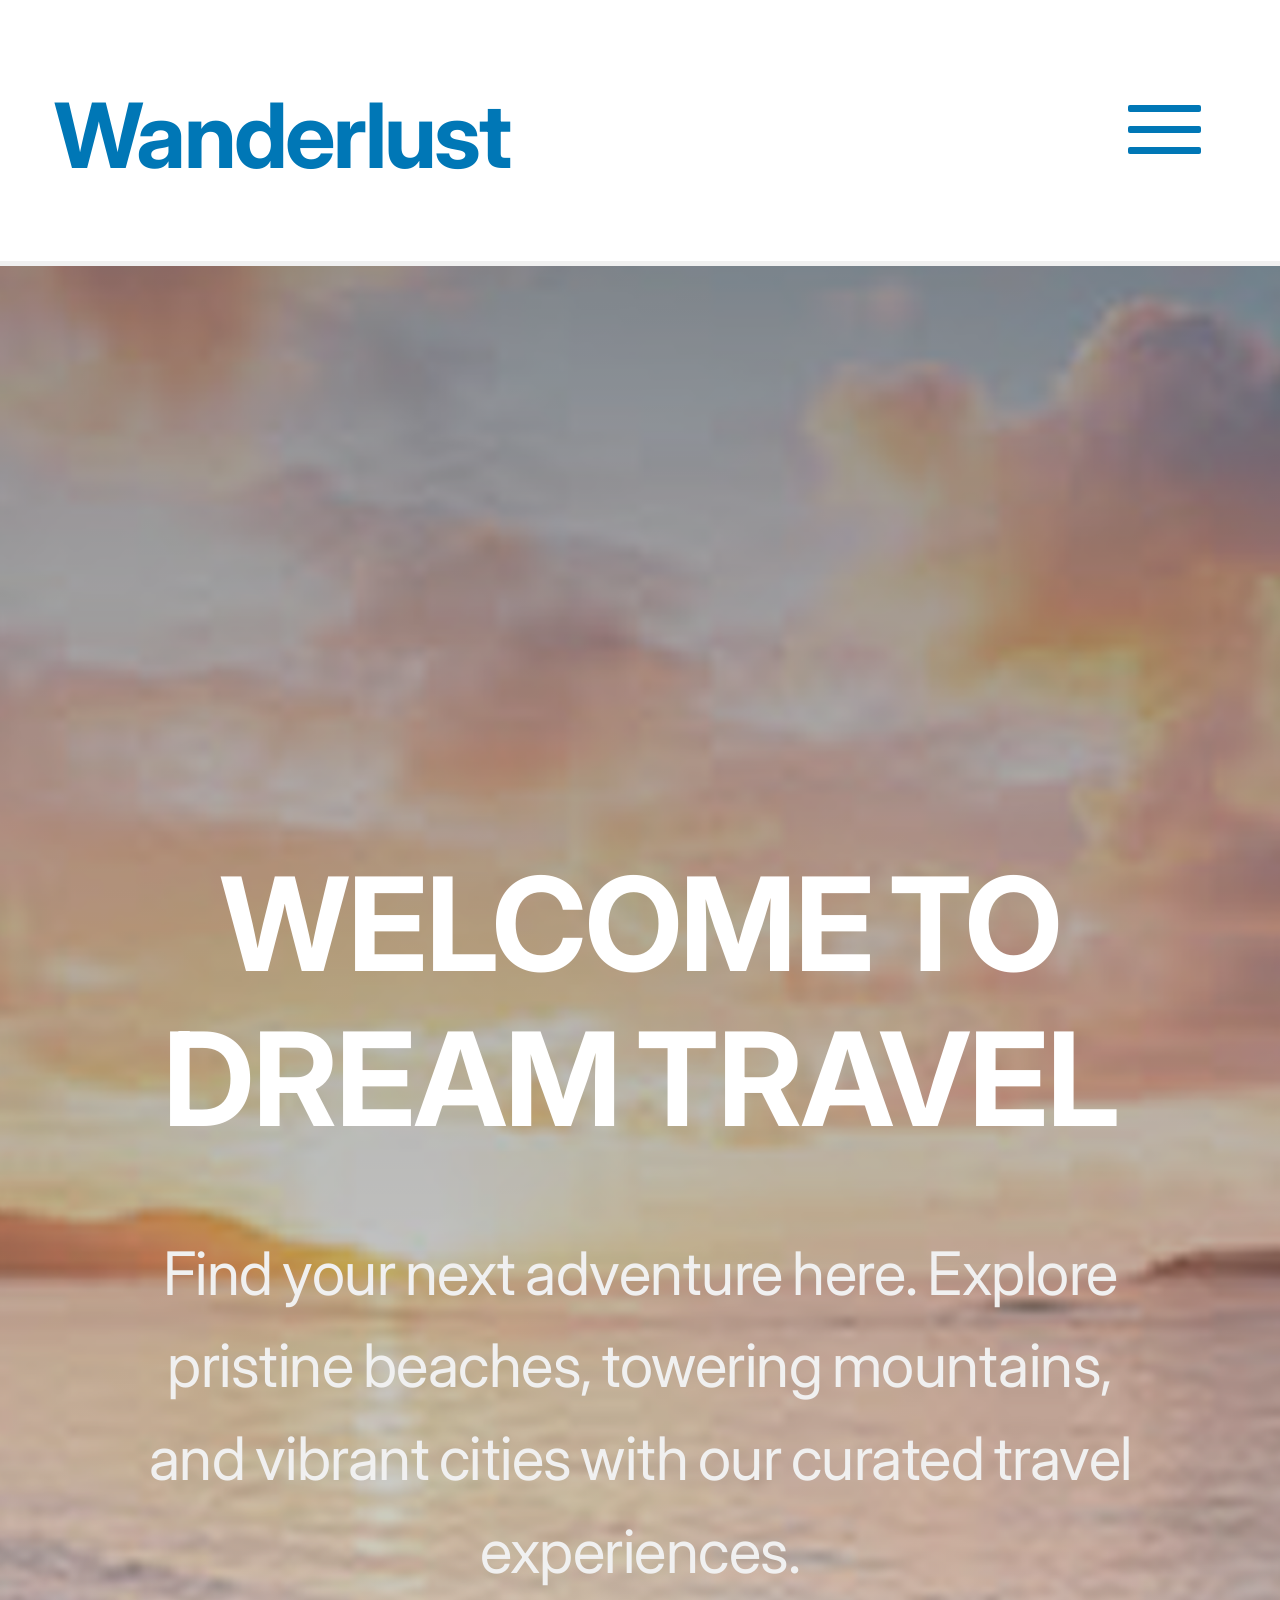
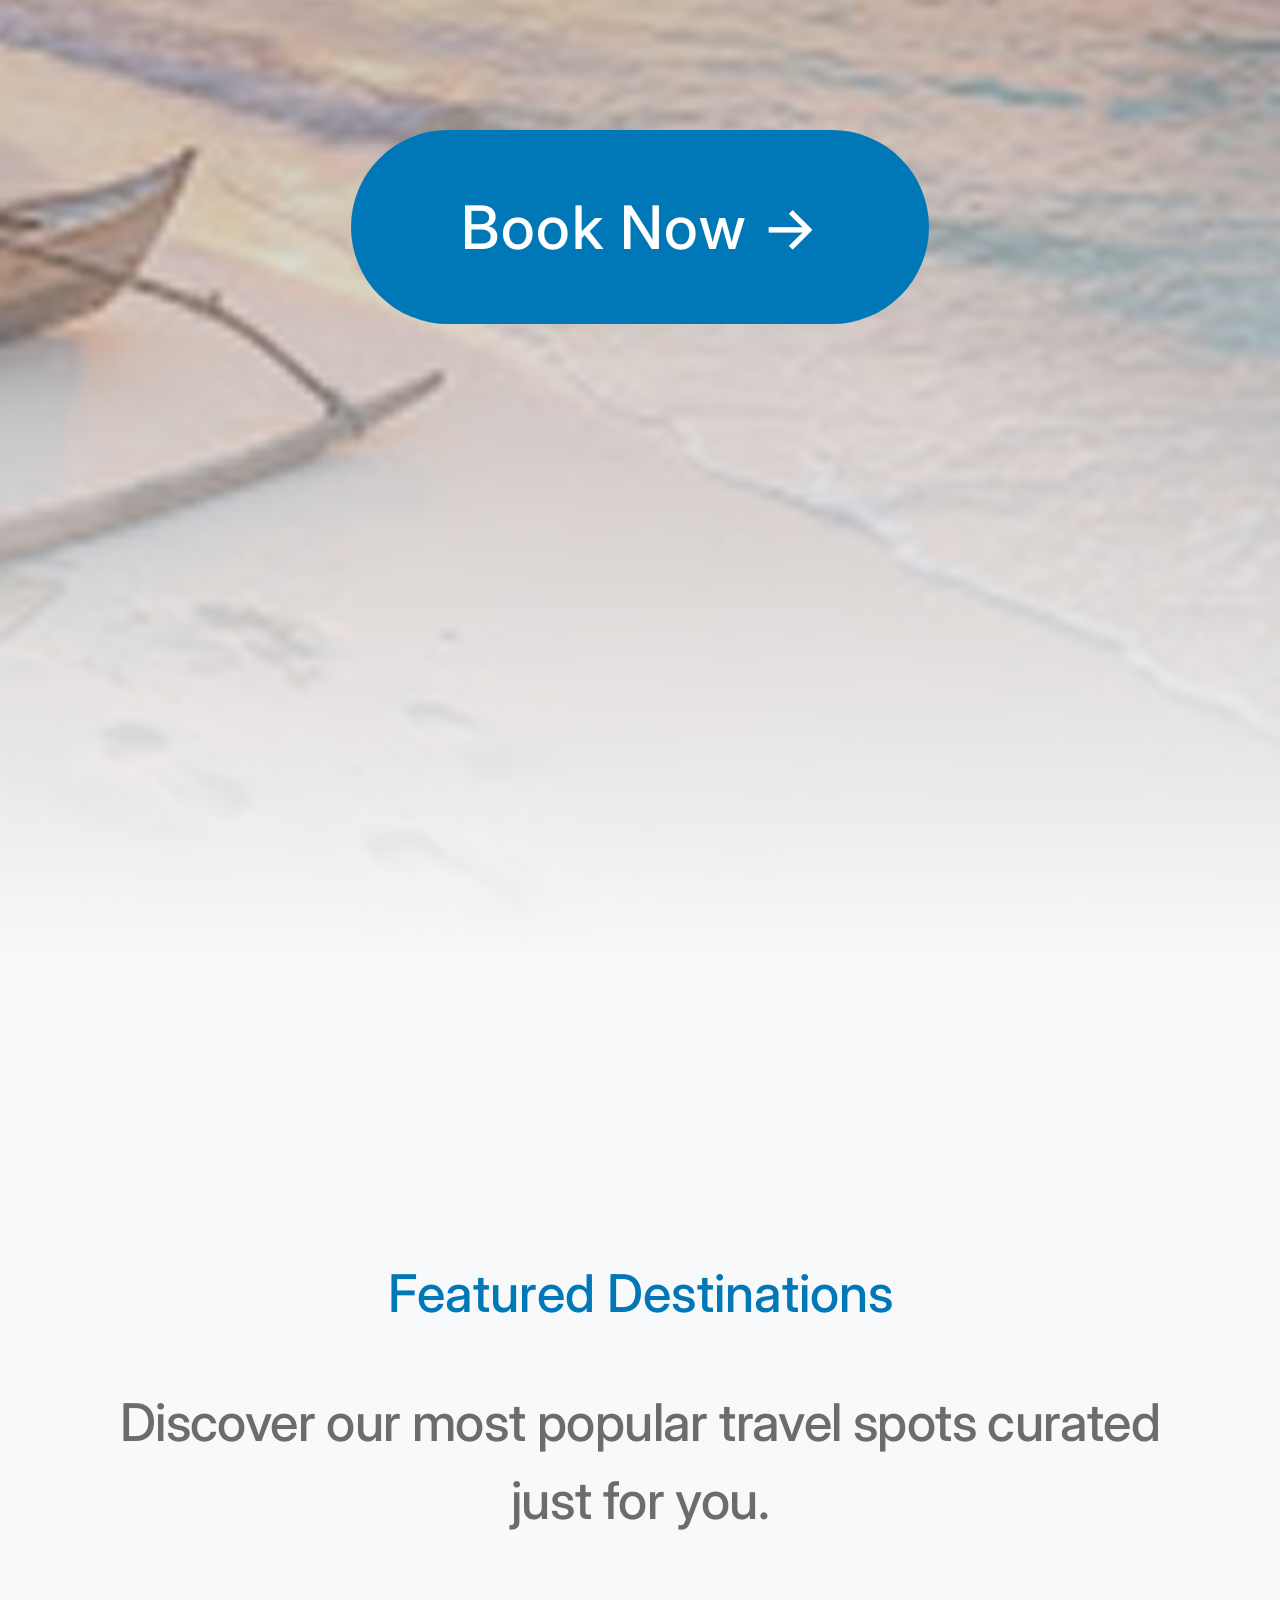
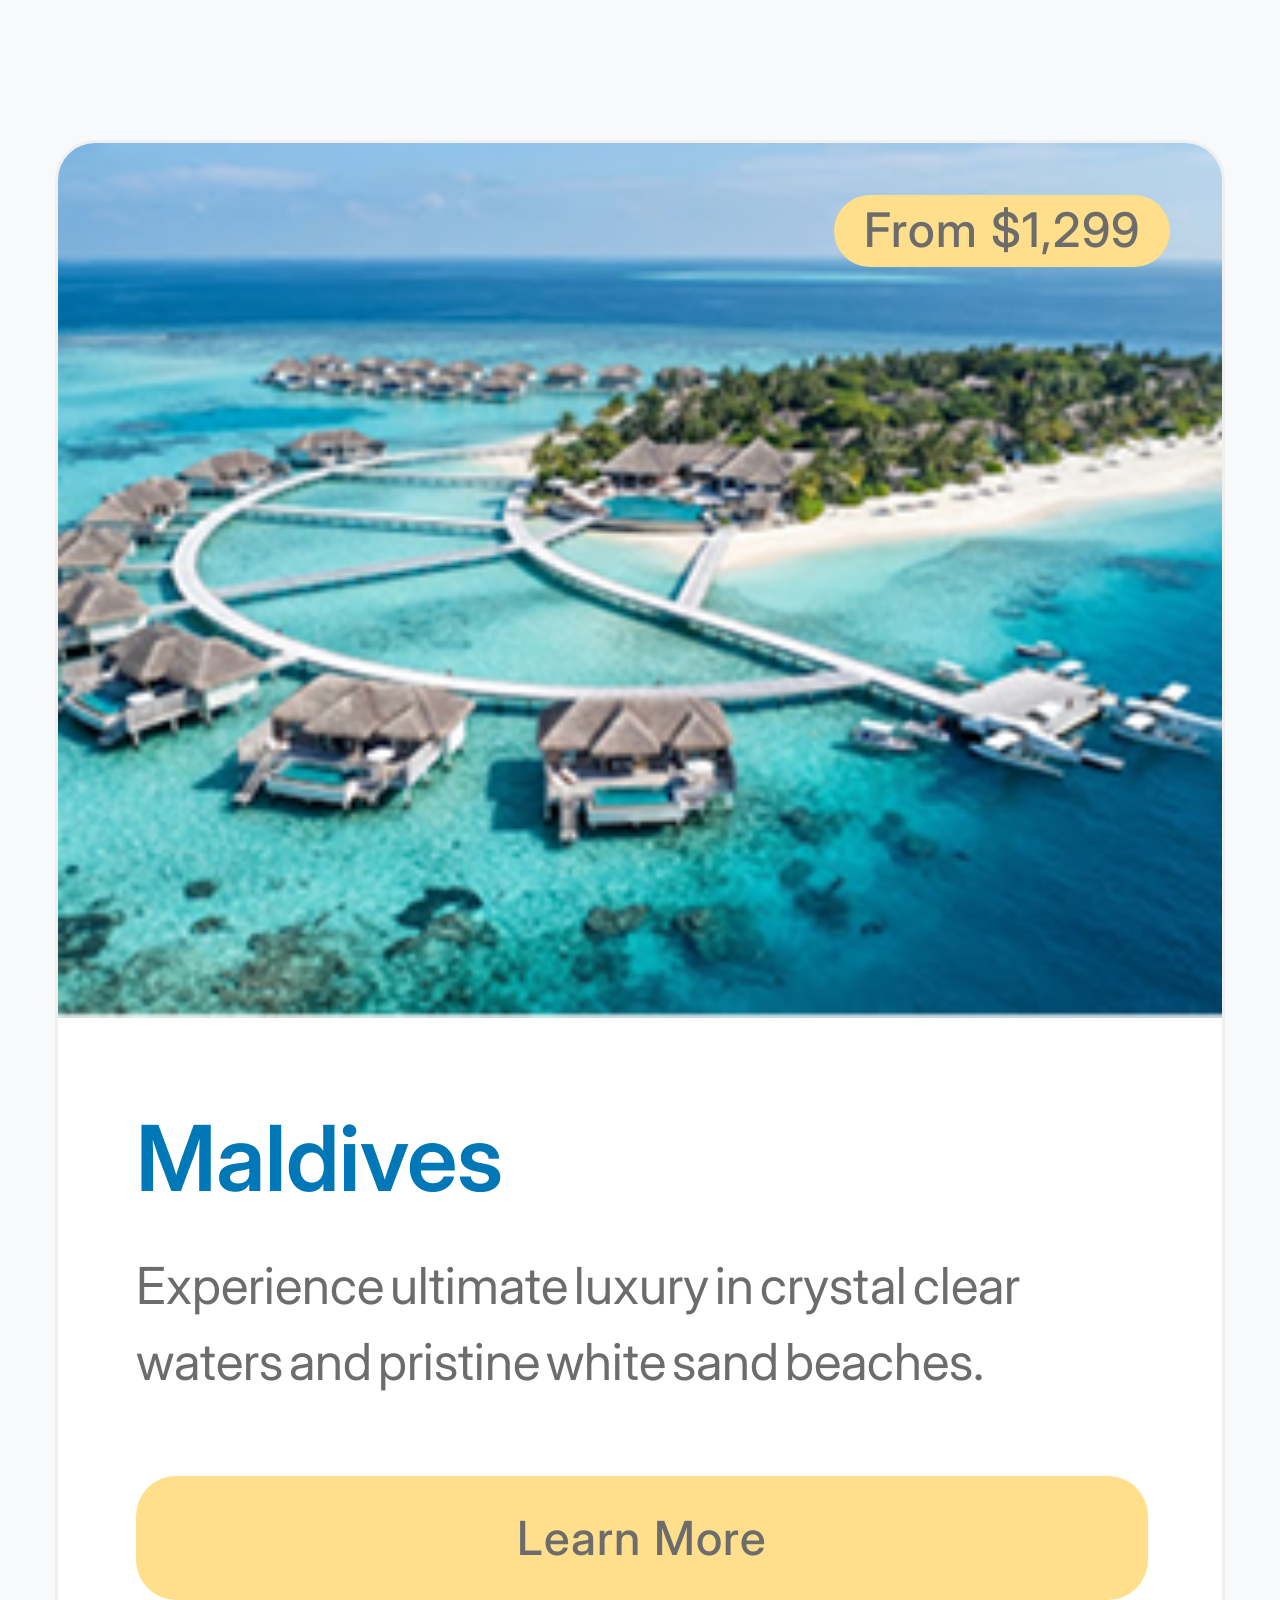
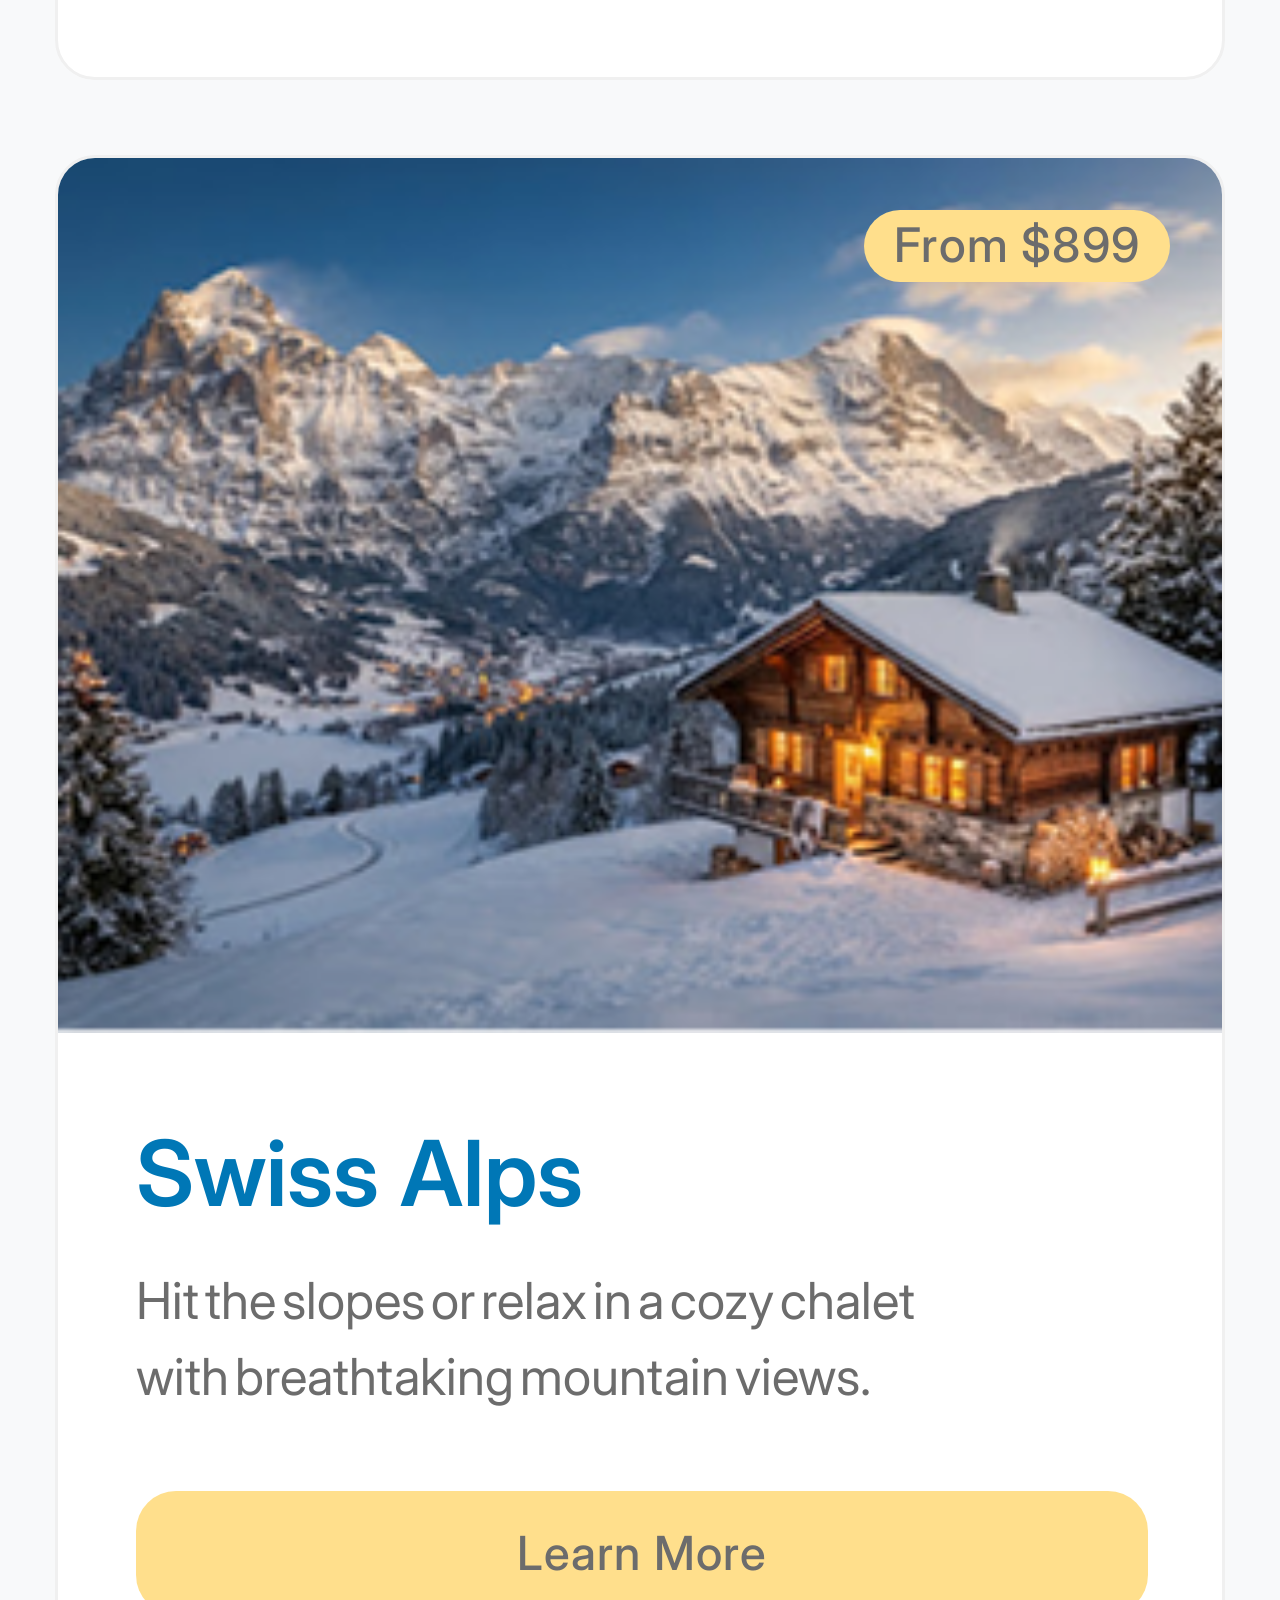
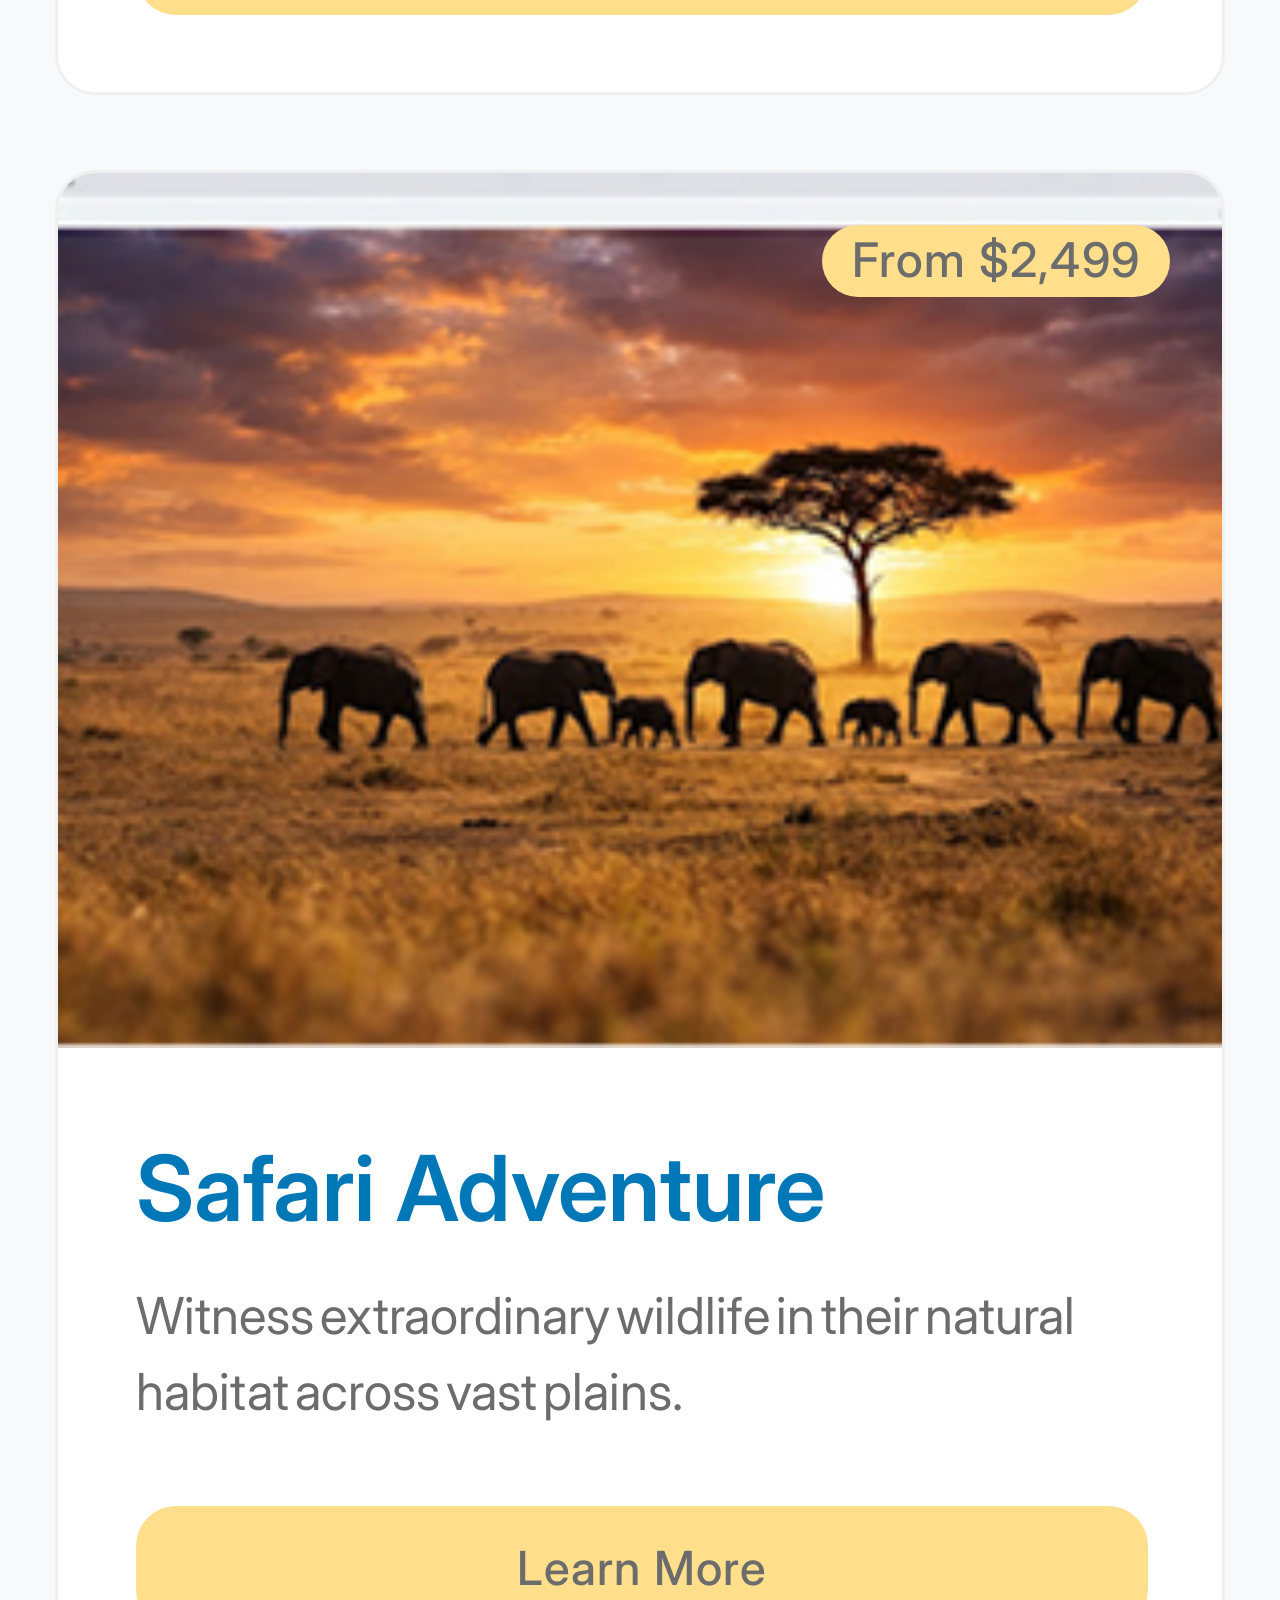
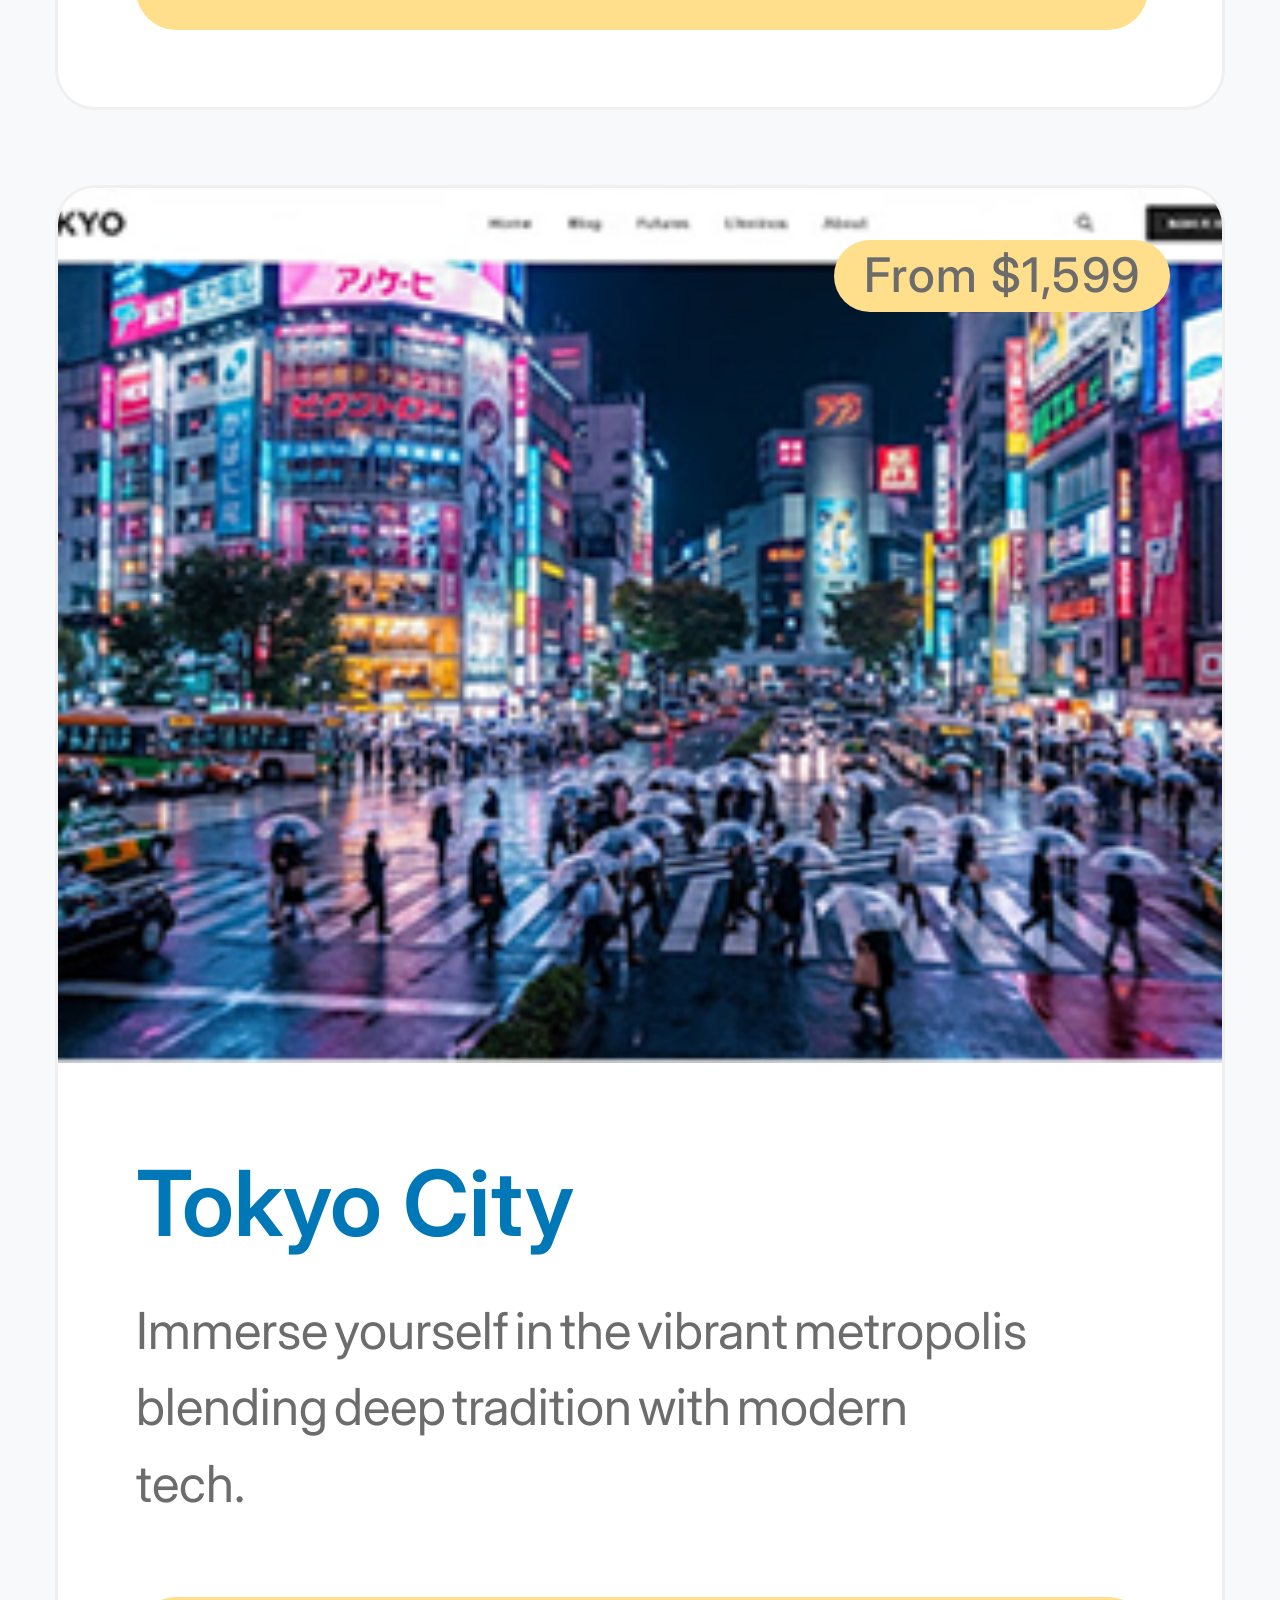
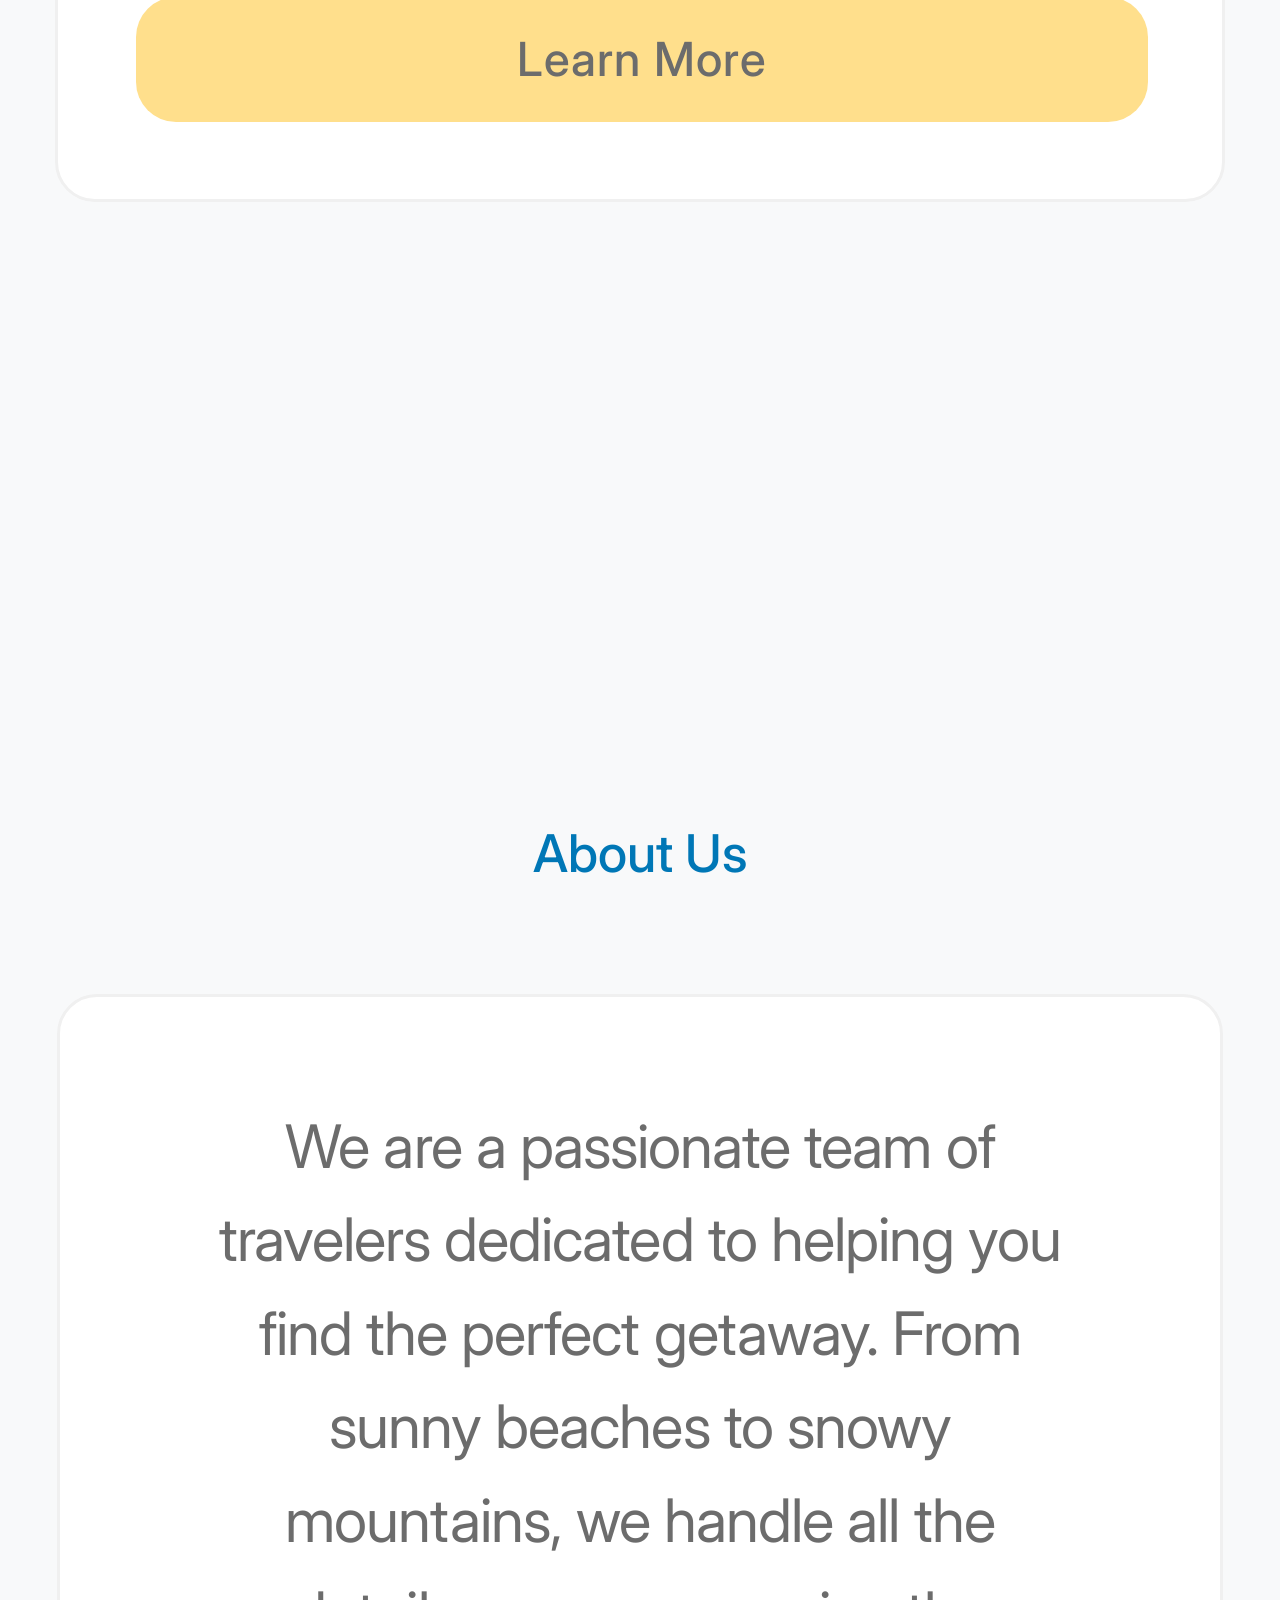
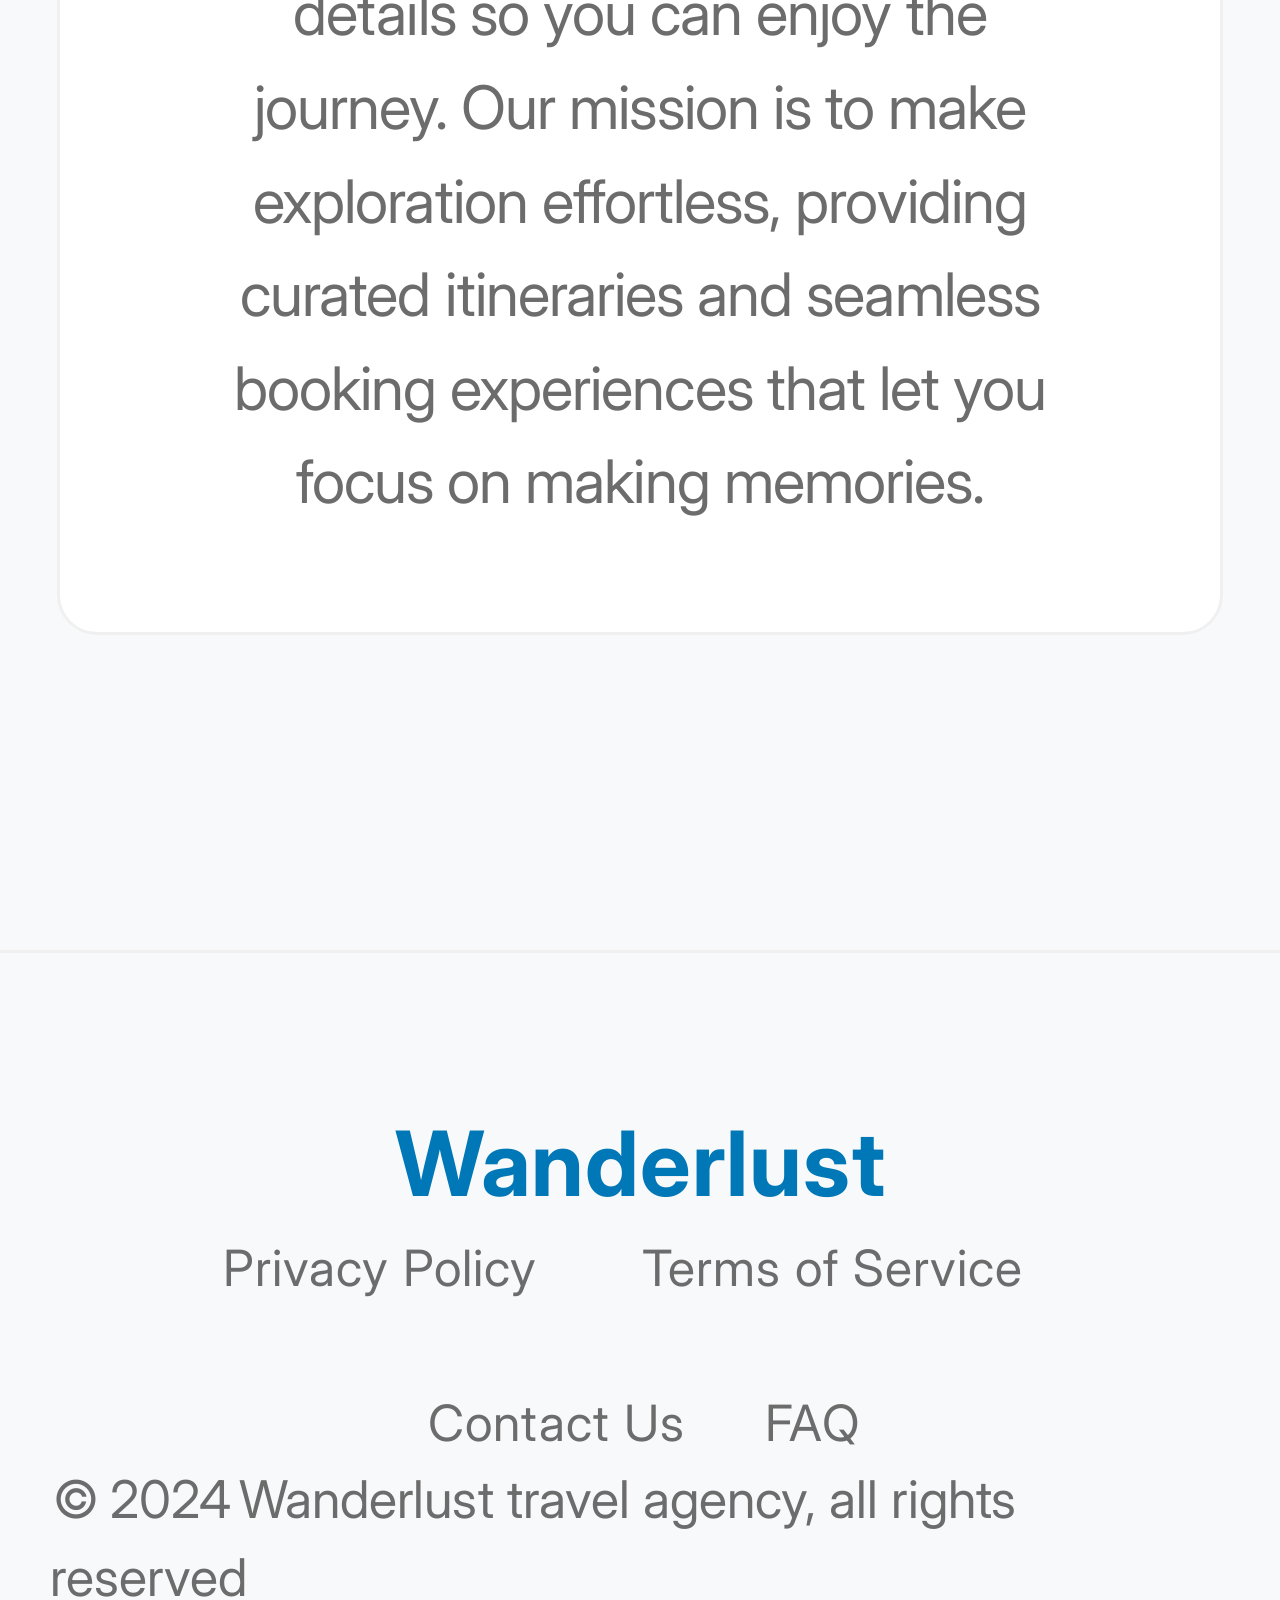
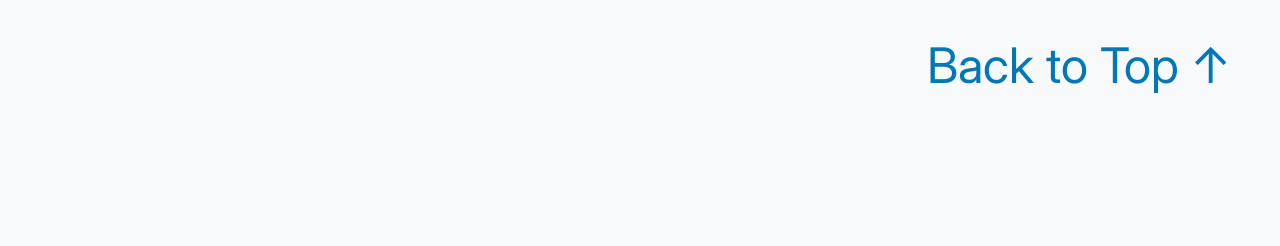
<file: wonderlust/index.html>
<!DOCTYPE html>
<html lang="en">
<head>
  <meta charset="UTF-8" />
  <meta name="viewport" content="width=device-width, initial-scale=1.0" />
  <title>Frontend Engineering WanderLust</title>
  <link rel="preconnect" href="https://fonts.googleapis.com">
  <link rel="preconnect" href="https://fonts.gstatic.com" crossorigin>
  <link href="https://fonts.googleapis.com/css2?family=Inter:wght@400;500;600;700&display=swap" rel="stylesheet">
  <link rel="stylesheet" href="css/reset.css" />
  <link rel="stylesheet" href="css/style.css" />
</head>
<body>
  <!-- Global Navigation -->
  <header class="navbar-wrapper">
    <nav class="navbar">
      <a href="#" class="logo">Wanderlust</a>
      <div class="nav-menu">
        <button class="nav-menu-toggle" type="button" aria-label="Open navigation menu">
          <span></span>
          <span></span>
          <span></span>
        </button>
        <ul class="nav-links">
          <li><a href="#home" class="nav-link active">Home</a></li>
          <li><a href="#about" class="nav-link">About</a></li>
          <li><a href="#destinations" class="nav-link">Destinations</a></li>
          <li><a href="#booking" class="btn" style="padding: 15px;">Book Now</a></li>
        </ul>
      </div>
    </nav>
  </header>
  <!-- 2. Hero Section -->
  <section class="hero" id="home">
    <div class="hero-bg"></div>
    <div class="hero-overlay"></div>
    <div class="hero-content">
      <h1 class="hero-title">
        Welcome to<br>dream travel
      </h1>
      <p class="hero-description">
        Find your next adventure here. Explore<br>pristine beaches, towering mountains,<br>and vibrant cities with our curated travel<br>experiences.
      </p>
      <a href="#booking" class="btn">Book Now &rarr;</a>
    </div>
  </section>
  <!-- 3. Destinations Showcase -->
  <section class="destination" id="destinations">
    <div class="destination-container">
      <div class="section-header">
        <h2 class="section-title">Featured Destinations</h2>
        <p class="section-subtitle">
          Discover our most popular travel spots curated<br>just for you.
        </p>
      </div>
      <div class="destination-grid">
        <article class="destination-card">
          <div class="destination-cover">
            <img src="assets/1.png" alt="Maldives" />
            <span class="destination-price">From $1,299</span>
          </div>
          <div class="destination-info">
            <h3 class="destination-title">Maldives</h3>
            <p class="destination-desc">
              Experience ultimate luxury in crystal clear waters and pristine white sand beaches.
            </p>
            <a href="#learnmore" class="destination-btn">Learn More</a>
          </div>
        </article>
        <article class="destination-card">
          <div class="destination-cover">
            <img src="assets/2.png" alt="Swiss Alps" />
            <span class="destination-price">From $899</span>
          </div>
          <div class="destination-info">
            <h3 class="destination-title">Swiss Alps</h3>
            <p class="destination-desc">
              Hit the slopes or relax in a cozy chalet<br>with breathtaking mountain views.
            </p>
            <a href="#learnmore" class="destination-btn">Learn More</a>
          </div>
        </article>
        <article class="destination-card">
          <div class="destination-cover">
            <img src="assets/3.png" alt="Safari Adventure" />
            <span class="destination-price">From $2,499</span>
          </div>
          <div class="destination-info">
            <h3 class="destination-title">Safari Adventure</h3>
            <p class="destination-desc">
              Witness extraordinary wildlife in their natural habitat across vast plains.
            </p>
            <a href="#learnmore" class="destination-btn">Learn More</a>
          </div>
        </article>
        <article class="destination-card">
          <div class="destination-cover">
            <img src="assets/4.png" alt="Tokyo City" />
            <span class="destination-price">From $1,599</span>
          </div>
          <div class="destination-info">
            <h3 class="destination-title">Tokyo City</h3>
            <p class="destination-desc">
              Immerse yourself in the vibrant metropolis blending deep tradition with modern<br>tech.
            </p>
            <a href="#learnmore" class="destination-btn">Learn More</a>
          </div>
        </article>
      </div>
    </div>
  </section>
  <!-- 4. About -->
  <section class="about" id="about">
    <div class="about-container">
      <div class="section-header" style="margin-bottom: 50px">
        <h2 class="section-title">About Us</h2>
      </div>
      <article class="about-card">
        <p class="about-info">
          We are a passionate team of<br>
          travelers dedicated to helping you<br>
          find the perfect getaway. From<br>
          sunny beaches to snowy<br>
          mountains, we handle all the<br>
          details so you can enjoy the<br>
          journey. Our mission is to make<br>
          exploration effortless, providing<br>
          curated itineraries and seamless<br>
          booking experiences that let you<br>
          focus on making memories.
        </p>
      </article>
  </section>

  <!-- 5. Footer -->
  <footer class="footer">
    <div class="footer-container">
      <a href="#" class="logo" style="letter-spacing: 0.75px;">Wanderlust</a>
      <div class="footer-grid" style="gap: 0px">
        <div class="footer-col" style="margin-left: 170px;">
          <h4>Privacy Policy</h4>
        </div>
        <div class="footer-col">
          <h4>Terms of Service</h4>
        </div>
      </div>
      <div class="footer-grid" style="margin-left: 170px; margin-bottom: 0px">
        <div class="footer-col">
          <h4 style="text-align: right;">Contact Us</h4>
        </div>
        <div class="footer-col">
          <h4>FAQ</h4>
        </div>
      </div>

      <p class="copyright"><span class="copy-mark" aria-hidden="true">&copy;</span> <span id="year">2024</span> Wanderlust travel agency, all rights</p>
      <p class="copyright">reserved</p>
      <a href="#home" class="top-link" aria-label="Back to top">Back to Top ↑</a>
    </div>
  </footer>
</body>
</html>
</file>
<file: wonderlust/css/style.css>
:root {
  /* Colors */
  --primary-accent: #0077B6;
  --secondary-accent: #FFDF8C;
  --bg-page: #F8F9FA;
  --bg-card: #FFFFFF;
  --text: #FFFFFF;
  --text-dark: #6C6C6C;
  --shadow: #f0f0f0;
  --input-bg: #E8EAEF;

  /* Layout & Spacing */
  --radius: 150px;
  --radius-sm: 40px;

  /* Typography */
  --font-family: 'Inter', -apple-system, BlinkMacSystemFont, sans-serif;
}

body {
  font-family: var(--font-family);
  background-color: var(--bg-page);
  color: var(--text-dark);
}

/* ==================== 1. NAVIGATION BAR ==================== */
.navbar-wrapper {
  /*position: sticky;*/
  top: 0;
  z-index: 100;
  background-color: var(--bg-card);
  padding: 68px 79px 58px 54px;
  border-bottom: 5px solid var(--shadow);
}

.navbar {
  display: flex;
  justify-content: space-between;
  align-items: center;
}

.nav-menu {
  position: relative;
}

.nav-menu-toggle {
  display: flex;
  width: 73px;
  height: 73px;
  flex-direction: column;
  align-items: center;
  justify-content: center;
  gap: 14px;
  border: 0;
  border-radius: 8px;
  background: transparent;
  cursor: pointer;
  padding-bottom: 12px;
}

.nav-menu-toggle span {
  width: 73px;
  height: 7px;
  border-radius: 2px;
  background-color: var(--primary-accent);
}

.nav-menu-toggle:focus-visible {
  outline: 2px solid var(--primary-accent);
  outline-offset: 3px;
}

.logo{
  font-size: 90px;
  font-weight: 700;
  letter-spacing: -2.75px;
  color: var(--primary-accent);
}

.nav-links {
  position: absolute;
  top: 100%;
  right: 0;
  z-index: 101;
  display: flex;
  min-width: 220px;
  flex-direction: column;
  align-items: stretch;
  gap: 8px;
  padding: 12px;
  border: 1px solid var(--shadow);
  border-radius: 12px;
  background-color: var(--bg-card);
  box-shadow: 0 8px 24px rgba(0, 0, 0, 0.12);
  opacity: 0;
  visibility: hidden;
  pointer-events: none;
  transform: translateY(-8px);
  transition: opacity 0.2s ease, transform 0.2s ease, visibility 0.2s ease;
}

.nav-menu:hover .nav-links,
.nav-menu:focus-within .nav-links {
  opacity: 1;
  visibility: visible;
  pointer-events: auto;
  transform: translateY(0);
}

.nav-link {
  display: block;
  padding: 9px 12px;
  font-size: 20px;
  font-weight: 500;
  color: var(--text-dark);
  border-radius: var(--radius-sm);
  transition: color 0.25s ease, background-color 0.25s ease;
}

.nav-link:hover {
  color: var(--primary-accent);
}

.nav-link.active {
  color: var(--primary-accent);
  text-decoration: underline;
  text-underline-offset: 6px;
  font-weight: 600;
}

.nav-links .btn {
  display: block;
  text-align: center;
}

/* ==================== 2. HERO SECTION ==================== */
.hero {
  position: relative;
  box-sizing: border-box;
  aspect-ratio: 1 / 2;
  overflow: hidden;
}

.hero-bg {
  position: absolute;
  inset: 0;
  z-index: 0;
  background-image: url('../assets/hero-bg.png');
  background-repeat: no-repeat;
  background-size: 100% auto;
  background-position: center bottom 263px;
}

.hero-overlay {
  position: absolute;
  inset: 0;
  z-index: 1;
  background: linear-gradient(
    180deg,
    rgba(0, 0, 0, 0.4) 0%,
    rgba(0, 0, 0, 0.2) 50%,
    #F8F9FA calc(100% - 263px),
    #F8F9FA 100%);
}

.hero-content {
  position: relative;
  z-index: 2;
  font-size: 60px;
  justify-self: center;
  padding-top: 580px;
  text-align: center;
}

.hero-title {
  text-transform: uppercase;
  font-size: 130px;
  line-height: 1.195;
  letter-spacing: -1.5px;
  word-spacing: -10px;
  color: var(--text);
}

.hero-description {
  margin: 70px 0 133px 0;
  line-height: 1.545;
  word-spacing: -5px;
  letter-spacing: -0.5px;
  color: var(--shadow);
}

.btn {
  display: inline-block;
  padding: 52px 110px;
  background-color: var(--primary-accent);
  color: var(--text);
  font-weight: 500;
  letter-spacing: 0.025em;
  border-radius: var(--radius);
  cursor: pointer;
  transition: transform 0.2s ease, box-shadow 0.2s ease;
}

/* ==================== 3. DESTINATIONS SHOWCASE ==================== */
.destination-container {
  margin: 0 55px;
}

.section-header {
  margin: 29px 0 200px 0;
  text-align: center;
}

.section-title {
  color: var(--primary-accent);
  padding-bottom: 51px;
  font-size: 52px;
  font-weight: 500;
}

.section-subtitle {
  font-size: 52px;
  font-weight: 500;
  letter-spacing: -0.6px;
}

.destination-grid {
  display: grid;
  grid-template-columns: repeat(1, 1fr);
  gap: 75px;
}

.destination-card {
  background: var(--bg-card);
  border-radius: var(--radius-sm);
  border: 3px solid var(--shadow);
  overflow: hidden;
  display: flex;
  flex-direction: column;
  transition: transform 0.3s cubic-bezier(0.16, 1, 0.3, 1), box-shadow 0.3s ease;
}

.destination-cover {
  position: relative;
  width: 100%;
  overflow: hidden;
}

.destination-cover img {
  width: 100%;
  height: 100%;
  object-fit: cover;
  border-top-left-radius: var(--radius-md);
  border-top-right-radius: var(--radius-md);
}

.destination-price {
  position: absolute;
  top: 52px;
  right: 52px;
  padding: 0 30px;
  background-color: var(--secondary-accent);
  color: var(--text-dark);
  font-size: 47.7px;
  font-weight: 500;
  letter-spacing: 0.025em;
  border-radius: var(--radius-sm);
}

.destination-info {
  padding: 72px 74px 77px 78px;
  display: flex;
  flex-direction: column;
  flex-grow: 1;
  border-bottom-left-radius: var(--radius-md);
  border-bottom-right-radius: var(--radius-md);
  font-size: 47px;
}

.destination-title {
  font-size: 91px;
  font-weight: 600;
  margin-bottom: 21px;
  color: var(--primary-accent);
}

.destination-desc {
  font-size: 51px;
  word-spacing: -7px;
  margin-bottom: 75px;
}

.destination-btn {
  text-align: center;
  display: inline-block;
  padding: 27px 110px;
  background-color: var(--secondary-accent);
  font-weight: 500;
  letter-spacing: 0.025em;
  border-radius: var(--radius-sm);
  cursor: pointer;
  transition: transform 0.2s ease, box-shadow 0.2s ease;
}

/* ==================== 4. ABOUT ==================== */

.about-container {
  padding: 584px 57px 315px 57px;
}

.about-card {
  background: var(--bg-card);
  border: 3px solid var(--shadow);
  border-radius: var(--radius-sm);
  padding: 103px 80px;
  font-size: 60px;
  letter-spacing: -0.95px;
  line-height: 1.56;
  display: flex;
  flex-direction: column;
  align-items: center;
  text-align: center;
}

/* ==================== 5. FOOTER ==================== */
.footer {
  padding: 143px 0;
  border-top: 3px solid var(--shadow);
}

.footer-container {
  padding: 0 50px;
  text-align: center;
}

.footer-grid {
  display: grid;
  grid-template-columns: repeat(2, 1fr);
  gap: 80px;
  margin-left: 3px;
  margin-bottom: 80px;
}

.footer-col h4 {
  text-align: left;
  letter-spacing: 1px;
  font-size: 50px;
  font-weight: 400;
}

.copyright {
  display: flex;
  align-items: center;
  gap: 8px;
  font-size: 52px;
}

.copy-mark {
  display: inline-grid;
  place-items: center;
  width: 52px;
  height: 78px;
}

.top-link {
  display:flex;
  justify-content: flex-end;
  width: 100%;
  margin-top: 12px;
  font-size: 49px;
  color: var(--primary-accent);
}

.footer > .footer-container > .nav-link.active {
  display: inline-block;
  margin-top: 24px;
  font-size: 32px;
}

/* ==================== RESPONSIVE ==================== */
@media (max-width: 900px) {
  .projects-container,
  .recommendation-container,
  .contact-container,
  .partners-container,
  .footer-container { margin-left: 24px; margin-right: 24px; }
  .slider { margin: 0 24px; }
  .rec-card { flex-basis: 300px; }
  .contact-grid { grid-template-columns: 1fr; }
  .contact-grid .contact-heading:nth-child(2) { margin-top: 40px; order: 3; }
  .contact-form { order: 2; }
  .contact-info { order: 4; }
  .partners-container { grid-template-columns: repeat(2, 1fr); }
  .footer-grid { grid-template-columns: 1fr 1fr; row-gap: 36px; }
}

@media (max-width: 600px) {
  .rec-card { flex-basis: 82vw; }
  .rec-avatar { width: 72px; height: 72px; }
  .footer-grid { grid-template-columns: 1fr; }
}
</file>
